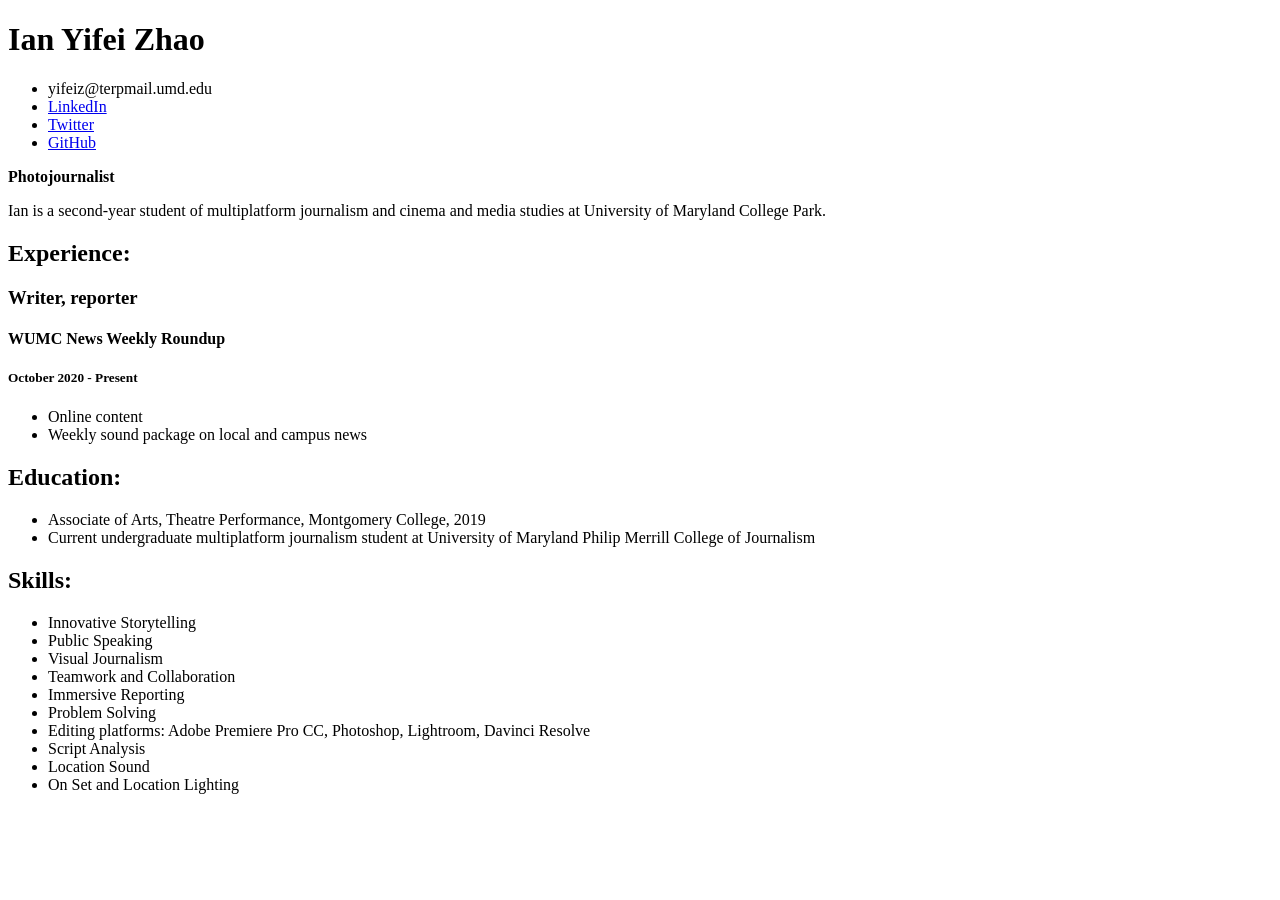
<file: index.html>
<!DOCTYPE html>
<html lang="en">
<head>

  <title>Ian Yifei Zhao</title>

</head>

<body>

  <h1>Ian Yifei Zhao</h1>
  <!-- Contact Details -->
  <ul>
    <li>yifeiz@terpmail.umd.edu</li>
    <li><a href="http://www.linkedin.com/in/ianzhaons">LinkedIn</a></li>
    <li><a href="https://twitter.com/ianzhaons">Twitter</a></li>
    <li><a href="https://github.com/Ian983">GitHub</a></li>
  </ul>

  <!--Title and Mission-->
  <strong>Photojournalist</strong>
  <p>Ian is a second-year student of multiplatform journalism and cinema and media studies at University of Maryland College Park.
</p>

  <!--Experience-->
  <h2>Experience:</h2>

  <h3>Writer, reporter</h3>
  <h4>WUMC News Weekly Roundup</h4>
  <h5>October 2020 - Present</h5>
  <ul>
      <li>Online content</li>
      <li>Weekly sound package on local and campus news</li>
  </ul>

  <!-- Education -->
  <h2>Education:</h2>
  <ul>
    <li>Associate of Arts, Theatre Performance, Montgomery College, 2019</li>
    <li>Current undergraduate multiplatform journalism student at University of Maryland Philip Merrill College of Journalism</li>
  </ul>

  <!-- Skills -->
  <h2>Skills:</h2>
  <ul>
    <li>Innovative Storytelling</li>
    <li>Public Speaking</li>
    <li>Visual Journalism</li>
    <li>Teamwork and Collaboration</li>
    <li>Immersive Reporting</li>
    <li>Problem Solving</li>

    <li>Editing platforms: Adobe Premiere Pro CC, Photoshop, Lightroom, Davinci Resolve</li>
    <li>Script Analysis</li>
    <li>Location Sound</li>
    <li>On Set and Location Lighting</li>
  </ul>


</body>
</html>
</file>
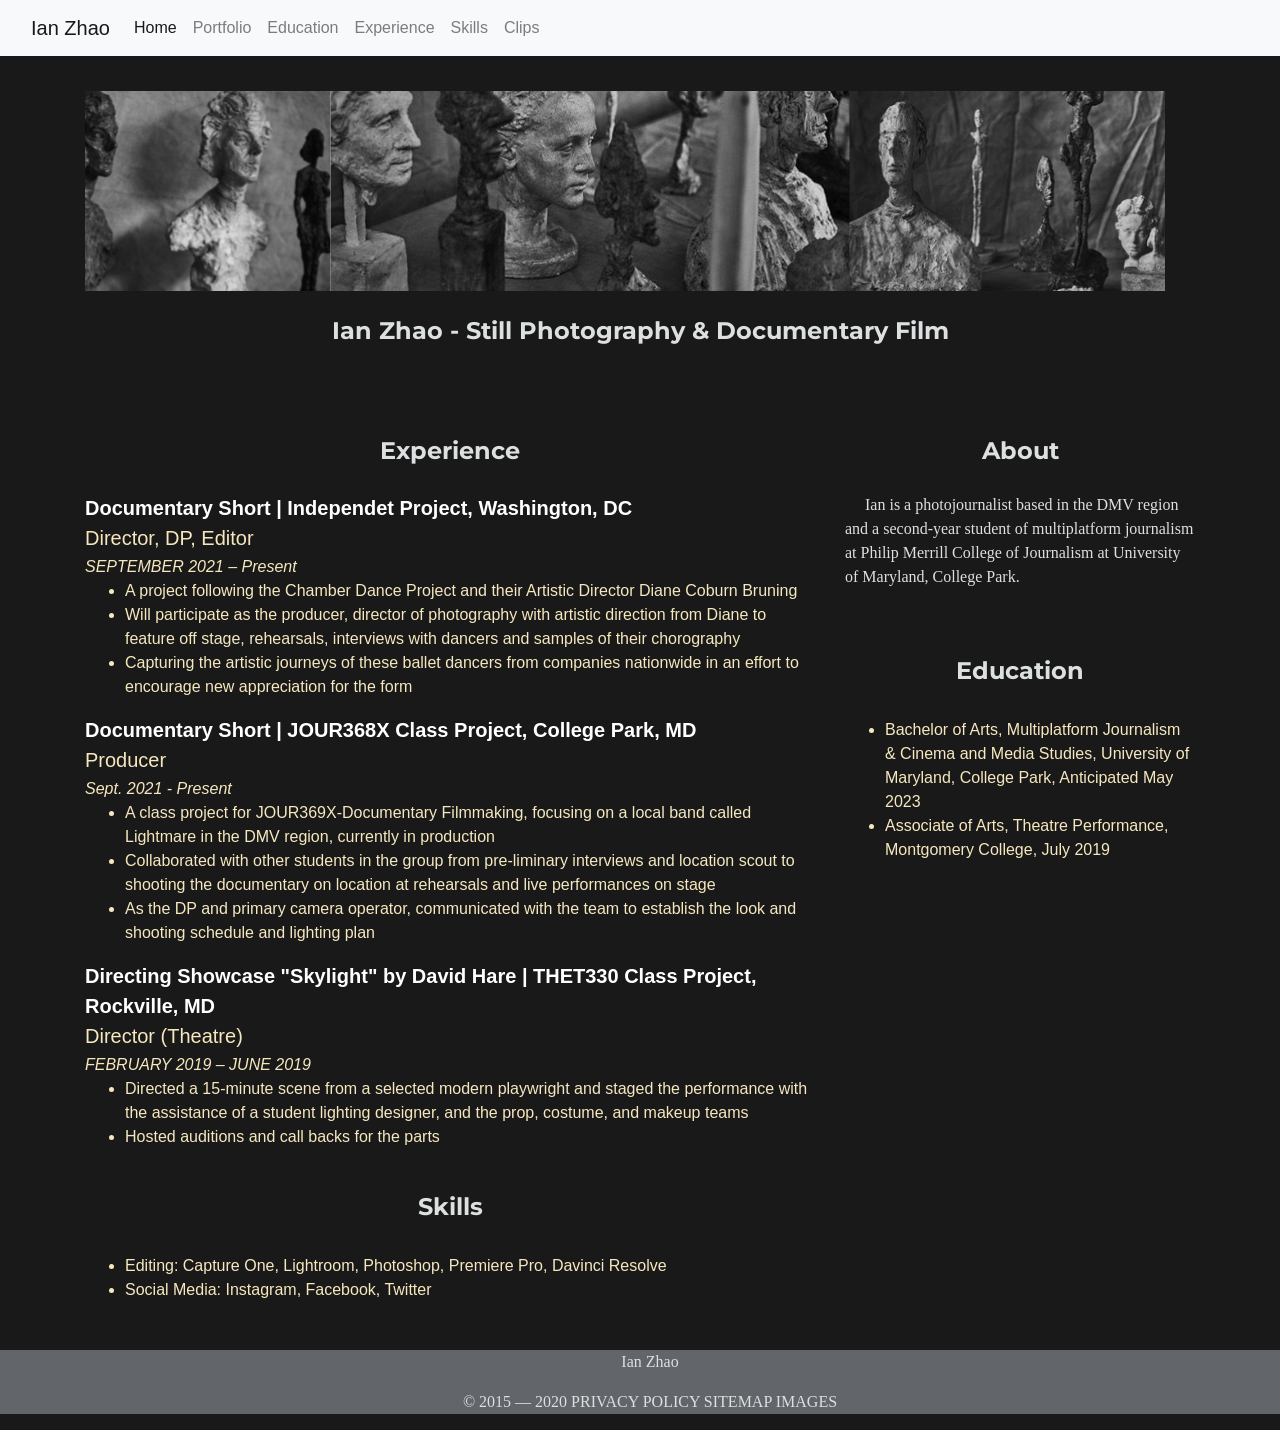
<file: advanced-resume/index.html>
<!doctype html>

<html lang="en">
<head>
  <meta charset="utf-8">
  <meta name="viewport" content="width=device-width, initial-scale=1, shrink-to-fit=no">
  <title>Ian Zhao</title>
  <meta name="description" content="Merrill College of Journalism, UMD">
  <meta name="author" content="Ian Zhao">

  <!-- Bootstrap CSS -->
<link rel="stylesheet" href="https://stackpath.bootstrapcdn.com/bootstrap/4.4.1/css/bootstrap.min.css" integrity="sha384-Vkoo8x4CGsO3+Hhxv8T/Q5PaXtkKtu6ug5TOeNV6gBiFeWPGFN9MuhOf23Q9Ifjh" crossorigin="anonymous">

  <!-- External CSS -->
<link rel="stylesheet" type="text/css" href="style-1.css">

<link rel="preconnect" href="https://fonts.gstatic.com">
<link href="https://fonts.googleapis.com/css2?family=Montserrat:wght@400;700&display=swap" rel="stylesheet">



</head>
<body>

  <nav class="navbar navbar-expand-lg navbar-light bg-light">
    <div class="container-fluid">
      <a class="navbar-brand" href="#">Ian Zhao</a>
      <button class="navbar-toggler" type="button" data-bs-toggle="collapse" data-bs-target="#navbarNavAltMarkup" aria-controls="navbarNavAltMarkup" aria-expanded="false" aria-label="Toggle navigation">
        <span class="navbar-toggler-icon"></span>
      </button>
      <div class="collapse navbar-collapse" id="navbarNavAltMarkup">
        <div class="navbar-nav">
          <a class="nav-link active" aria-current="page" href="#">Home</a>
          <a class="nav-link" href="https://ian983.github.io/JOUR352/bootstrap-example/index.html">Portfolio</a>
          <a class="nav-link" href="#education">Education</a>
          <a class="nav-link" href="#experience">Experience</a>
          <a class="nav-link" href="#skills">Skills</a>
          <a class="nav-link" href="#">Clips</a>
        </div>
      </div>
    </div>
  </nav>
  </header>
  <!-- End NavBar -->


</div>

  <div class="container">

    <div class="page-topper"> <img src="topper-image.jpg" alt="topper-image"></div>

    <div class="headline">Ian Zhao  -  Still Photography & Documentary Film</div>

<br>
<br>

  <div class="row">

    <div class="col-md-8">


    <div class="sectionheader"><a name="experience">Experience</a></div>
    <div class="jobtitle">Documentary Short | Independet Project, Washington, DC</div>
    <div class="organization">Director, DP, Editor</div>
    <div class="date">SEPTEMBER 2021 – Present</div>
    <ul>
      <li>A project following the Chamber Dance Project and their Artistic Director Diane Coburn Bruning</li>
      <li>Will participate as the producer, director of photography with artistic direction from Diane to feature off stage, rehearsals, interviews with dancers and samples of their chorography</li>
      <li>Capturing the artistic journeys of these ballet dancers from companies nationwide in an effort to encourage new appreciation for the form</li>
      </ul>

      <div class="jobtitle">Documentary Short | JOUR368X Class Project, College Park, MD</div>
      <div class="organization">Producer</div>
      <div class="date">Sept. 2021 - Present</div>
      <ul>
        <li>A class project for JOUR369X-Documentary Filmmaking, focusing on a local band called Lightmare in the DMV region, currently in production</li>
        <li>Collaborated with other students in the group from pre-liminary interviews and location scout to shooting the documentary on location at rehearsals and live performances on stage</li>
        <li>As the DP and primary camera operator, communicated with the team to establish the look and shooting schedule and lighting plan</li>
        </ul>

      <div class="jobtitle">Directing Showcase "Skylight" by David Hare | THET330 Class Project, Rockville, MD</div>
      <div class="organization">Director (Theatre)</div>
      <div class="date">FEBRUARY 2019 – JUNE 2019</div>
      <ul>
          <li>Directed a 15-minute scene from a selected modern playwright and staged the performance with the assistance of a student lighting designer, and the prop, costume, and makeup teams</li>
          <li>Hosted auditions and call backs for the parts</li>
        </ul>

      <div class="sectionheader"><a name="skills">Skills</a></div>
              <ul id="do">
              <li>Editing: Capture One, Lightroom, Photoshop, Premiere Pro, Davinci Resolve</li>
              <li>Social Media: Instagram, Facebook, Twitter</li>
            </ul>
            <br>
            <br>
    </div>
    <div class="col-md-4">
  <div class="chapter-headline">About</div>

    <p>Ian is a photojournalist based in the DMV region and a second-year student of multiplatform journalism at Philip Merrill College of Journalism at University of Maryland, College Park.  </p>
    <br>

    <div class="sectionheader"><a name="education">Education</a></div>
        <ul id="degrees">
          <li>Bachelor of Arts, Multiplatform Journalism & Cinema and Media Studies, University of Maryland, College Park, Anticipated May 2023</li>
          <li>Associate of Arts, Theatre Performance, Montgomery College, July 2019</li>
        </ul>

  <br>



    </div>
  </div>
</div>
    <div class="footer">
      <p>Ian Zhao</p>
      <p>© 2015 — 2020
      PRIVACY POLICY
      SITEMAP
      IMAGES</p>
    </div>
</p>


  </div>


  <!-- jQuery first, then Popper.js, then Bootstrap JS -->
  <script src="https://code.jquery.com/jquery-3.4.1.slim.min.js" integrity="sha384-J6qa4849blE2+poT4WnyKhv5vZF5SrPo0iEjwBvKU7imGFAV0wwj1yYfoRSJoZ+n" crossorigin="anonymous"></script>
  <script src="https://cdn.jsdelivr.net/npm/popper.js@1.16.0/dist/umd/popper.min.js" integrity="sha384-Q6E9RHvbIyZFJoft+2mJbHaEWldlvI9IOYy5n3zV9zzTtmI3UksdQRVvoxMfooAo" crossorigin="anonymous"></script>
  <script src="https://stackpath.bootstrapcdn.com/bootstrap/4.4.1/js/bootstrap.min.js" integrity="sha384-wfSDF2E50Y2D1uUdj0O3uMBJnjuUD4Ih7YwaYd1iqfktj0Uod8GCExl3Og8ifwB6" crossorigin="anonymous"></script>

</body>
</html>
</file>
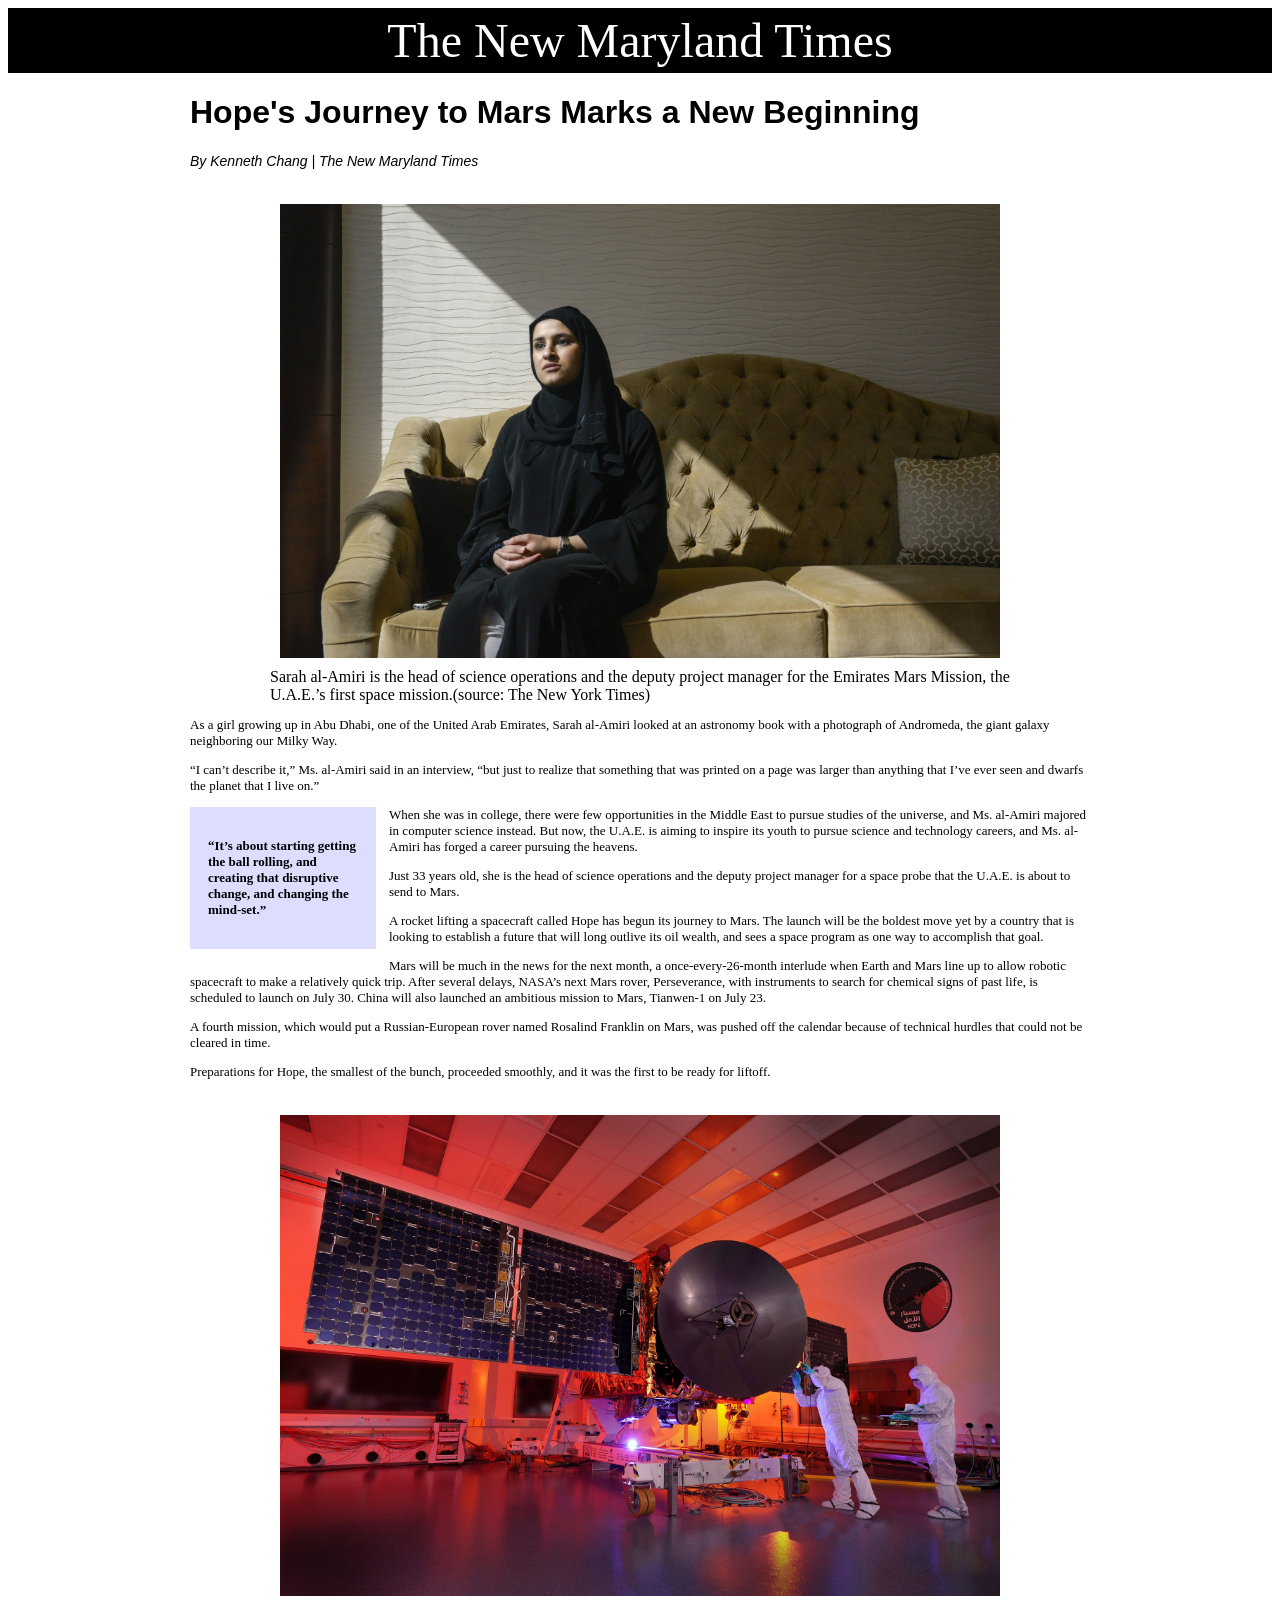
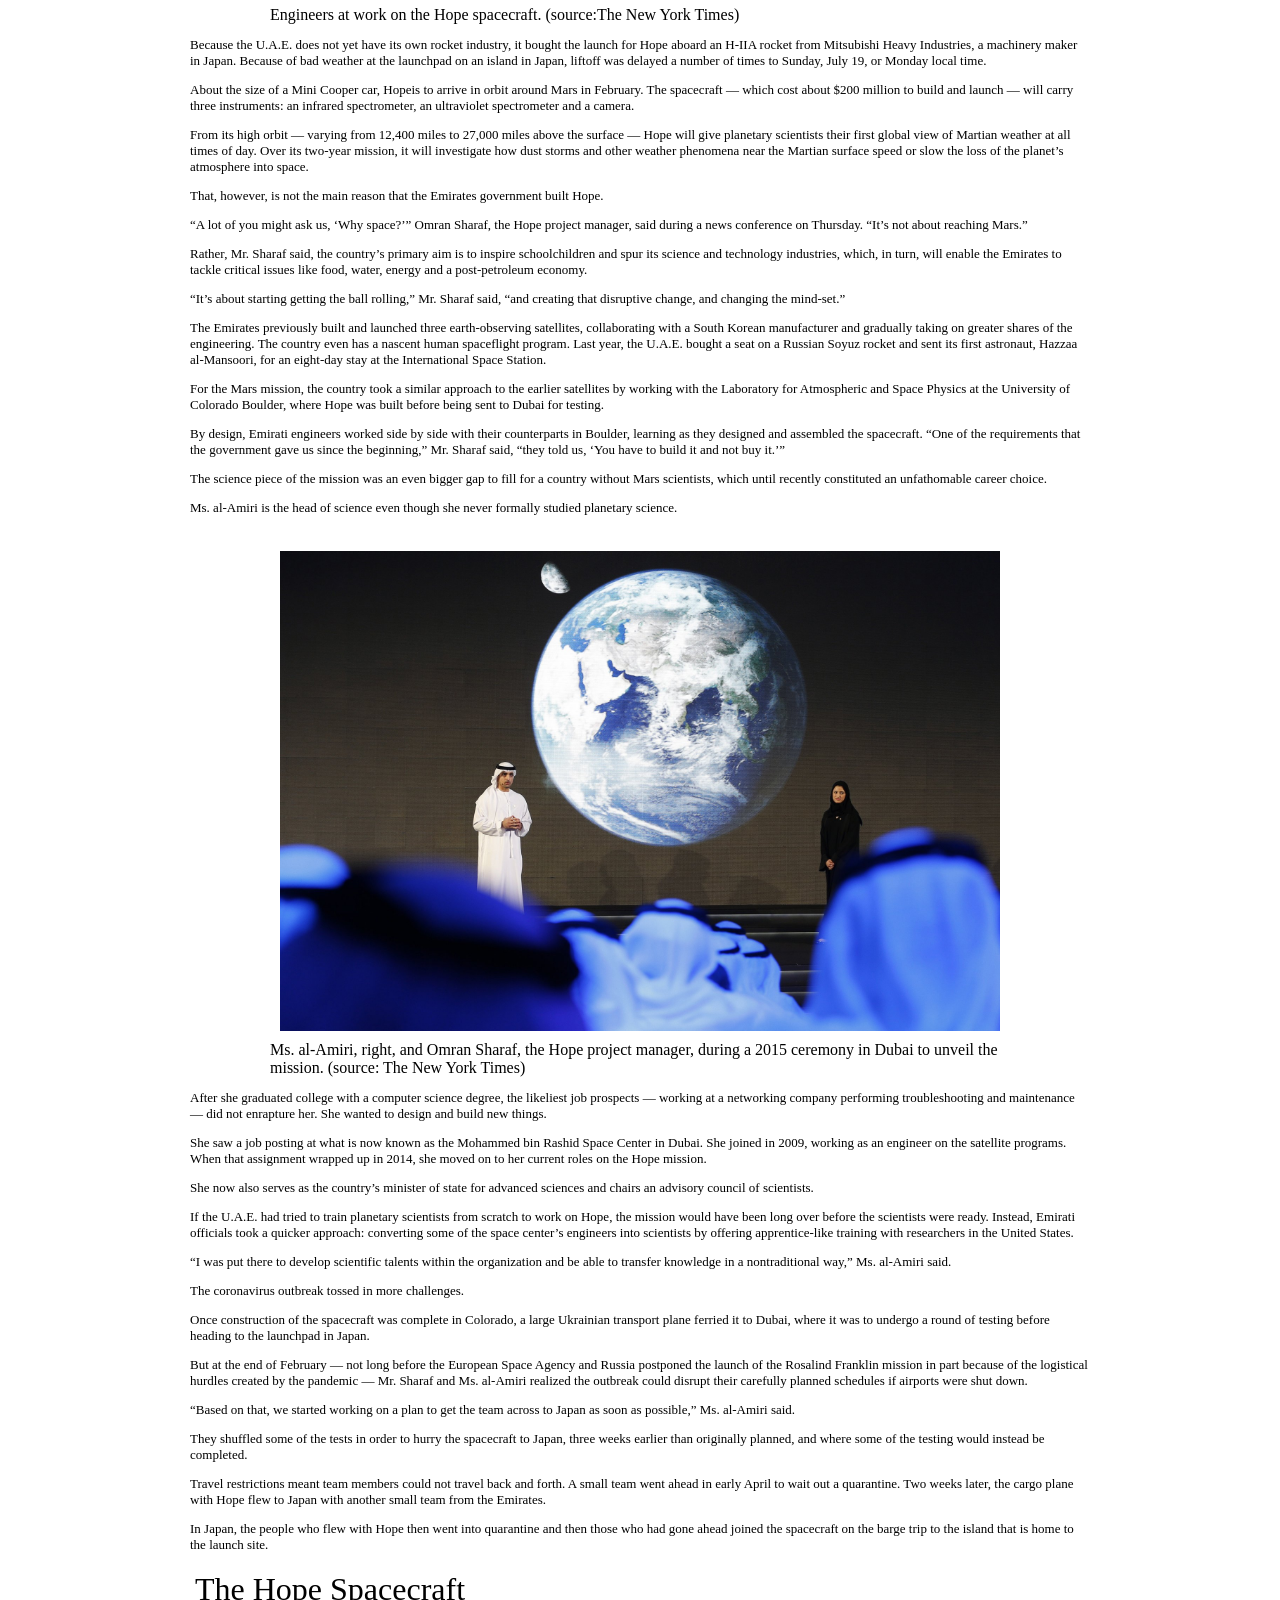
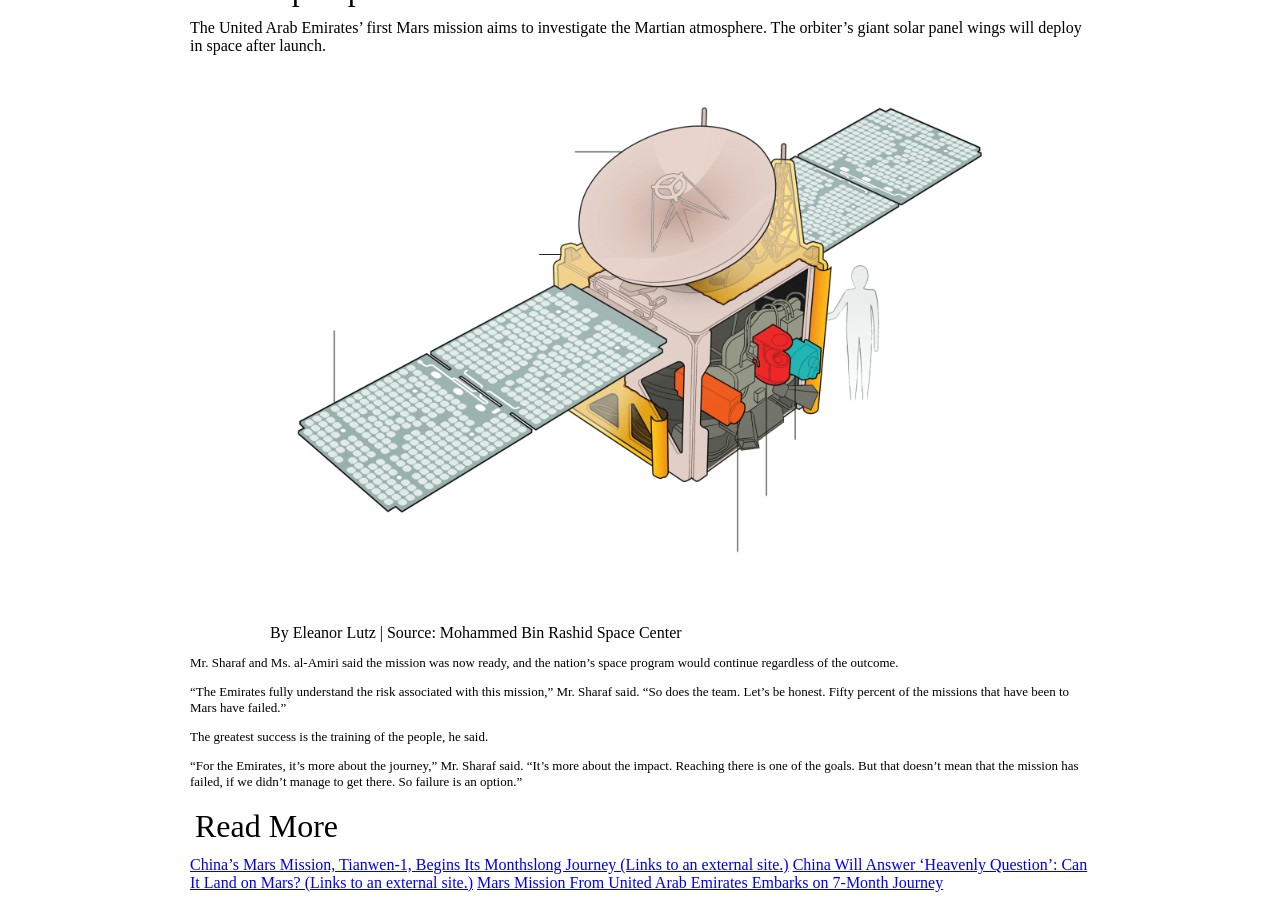
<file: midterm review/index.html>
<!<!DOCTYPE html>
<html lang="en">
  <head>
    <title></title>
    <link rel="stylesheet" type="text/css" href="stylesheet.css">

  </head>

  <body>
    <!--banner image-->
    <div id="masthead">The New Maryland Times</div>
    <div id="content">

    <h1>Hope's Journey to Mars Marks a New Beginning</h1>

    <div id="byline">By Kenneth Chang | The New Maryland Times</div>

    <img src="uae-mars-1.jpg" alt="Sarah al-Amiri">
    <div class="caption">Sarah al-Amiri is the head of science operations and the deputy project manager for the Emirates Mars Mission, the U.A.E.’s first space mission.(source: The New York Times)</div>

    <p>As a girl growing up in Abu Dhabi, one of the United Arab Emirates, Sarah al-Amiri looked at an astronomy book with a photograph of Andromeda, the giant galaxy neighboring our Milky Way.</p>

    <p>“I can’t describe it,” Ms. al-Amiri said in an interview, “but just to realize that something that was printed on a page was larger than anything that I’ve ever seen and dwarfs the planet that I live on.”</p>

    <aside class="pquote">
    <blockquote>
        <p>“It’s about starting getting the ball rolling, and creating that disruptive change, and changing the mind-set.”</p>
    </blockquote>
    </aside>
    
    <p>When she was in college, there were few opportunities in the Middle East to pursue studies of the universe, and Ms. al-Amiri majored in computer science instead. But now, the U.A.E. is aiming to inspire its youth to pursue science and technology careers, and Ms. al-Amiri has forged a career pursuing the heavens.</p>

    <p>Just 33 years old, she is the head of science operations and the deputy project manager for a space probe that the U.A.E. is about to send to Mars.</p>

    <p>A rocket lifting a spacecraft called Hope has begun its journey to Mars. The launch will be the boldest move yet by a country that is looking to establish a future that will long outlive its oil wealth, and sees a space program as one way to accomplish that goal.</p>


    <p>Mars will be much in the news for the next month, a once-every-26-month interlude when Earth and Mars line up to allow robotic spacecraft to make a relatively quick trip. After several delays, NASA’s next Mars rover, Perseverance, with instruments to search for chemical signs of past life, is scheduled to launch on July 30. China will also launched an ambitious mission to Mars, Tianwen-1 on July 23.</p>

    <p>A fourth mission, which would put a Russian-European rover named Rosalind Franklin on Mars, was pushed off the calendar because of technical hurdles that could not be cleared in time.</p>

    <p>Preparations for Hope, the smallest of the bunch, proceeded smoothly, and it was the first to be ready for liftoff.</p>

    <img src="uae-mars3.jpg" alt="Hope">
    <div class="caption">Engineers at work on the Hope spacecraft. (source:The New York Times)</div>

    <p>Because the U.A.E. does not yet have its own rocket industry, it bought the launch for Hope aboard an H-IIA rocket from Mitsubishi Heavy Industries, a machinery maker in Japan. Because of bad weather at the launchpad on an island in Japan, liftoff was delayed a number of times to Sunday, July 19, or Monday local time.</p>

    <p>About the size of a Mini Cooper car, Hopeis to arrive in orbit around Mars in February. The spacecraft — which cost about $200 million to build and launch — will carry three instruments: an infrared spectrometer, an ultraviolet spectrometer and a camera.</p>

    <p>From its high orbit — varying from 12,400 miles to 27,000 miles above the surface — Hope will give planetary scientists their first global view of Martian weather at all times of day. Over its two-year mission, it will investigate how dust storms and other weather phenomena near the Martian surface speed or slow the loss of the planet’s atmosphere into space.</p>

    <p>That, however, is not the main reason that the Emirates government built Hope.</p>

    <p>“A lot of you might ask us, ‘Why space?’” Omran Sharaf, the Hope project manager, said during a news conference on Thursday. “It’s not about reaching Mars.”</p>

    <p>Rather, Mr. Sharaf said, the country’s primary aim is to inspire schoolchildren and spur its science and technology industries, which, in turn, will enable the Emirates to tackle critical issues like food, water, energy and a post-petroleum economy.</p>

    <p>“It’s about starting getting the ball rolling,” Mr. Sharaf said, “and creating that disruptive change, and changing the mind-set.”</p>

    <p>The Emirates previously built and launched three earth-observing satellites, collaborating with a South Korean manufacturer and gradually taking on greater shares of the engineering. The country even has a nascent human spaceflight program. Last year, the U.A.E. bought a seat on a Russian Soyuz rocket and sent its first astronaut, Hazzaa al-Mansoori, for an eight-day stay at the International Space Station.</p>

    <p>For the Mars mission, the country took a similar approach to the earlier satellites by working with the Laboratory for Atmospheric and Space Physics at the University of Colorado Boulder, where Hope was built before being sent to Dubai for testing.</p>

    <p>By design, Emirati engineers worked side by side with their counterparts in Boulder, learning as they designed and assembled the spacecraft. “One of the requirements that the government gave us since the beginning,” Mr. Sharaf said, “they told us, ‘You have to build it and not buy it.’”</p>

    <p>The science piece of the mission was an even bigger gap to fill for a country without Mars scientists, which until recently constituted an unfathomable career choice.</p>

    <p>Ms. al-Amiri is the head of science even though she never formally studied planetary science.</p>

    <img src="uae-mars2.jpg" alt="2015 Dubai Ceremony">
    <div class="caption">Ms. al-Amiri, right, and Omran Sharaf, the Hope project manager, during a 2015 ceremony in Dubai to unveil the mission. (source: The New York Times)</div>

    <p>After she graduated college with a computer science degree, the likeliest job prospects — working at a networking company performing troubleshooting and maintenance — did not enrapture her. She wanted to design and build new things.</p>

    <p>She saw a job posting at what is now known as the Mohammed bin Rashid Space Center in Dubai. She joined in 2009, working as an engineer on the satellite programs. When that assignment wrapped up in 2014, she moved on to her current roles on the Hope mission.</p>

    <p>She now also serves as the country’s minister of state for advanced sciences and chairs an advisory council of scientists.</p>

    <p>If the U.A.E. had tried to train planetary scientists from scratch to work on Hope, the mission would have been long over before the scientists were ready. Instead, Emirati officials took a quicker approach: converting some of the space center’s engineers into scientists by offering apprentice-like training with researchers in the United States.</p>

    <p>“I was put there to develop scientific talents within the organization and be able to transfer knowledge in a nontraditional way,” Ms. al-Amiri said.</p>

    <p>The coronavirus outbreak tossed in more challenges.</p>

    <p>Once construction of the spacecraft was complete in Colorado, a large Ukrainian transport plane ferried it to Dubai, where it was to undergo a round of testing before heading to the launchpad in Japan.</p>

    <p>But at the end of February — not long before the European Space Agency and Russia postponed the launch of the Rosalind Franklin mission in part because of the logistical hurdles created by the pandemic — Mr. Sharaf and Ms. al-Amiri realized the outbreak could disrupt their carefully planned schedules if airports were shut down.</p>

    <p>“Based on that, we started working on a plan to get the team across to Japan as soon as possible,” Ms. al-Amiri said.</p>

    <p>They shuffled some of the tests in order to hurry the spacecraft to Japan, three weeks earlier than originally planned, and where some of the testing would instead be completed.</p>

    <p>Travel restrictions meant team members could not travel back and forth. A small team went ahead in early April to wait out a quarantine. Two weeks later, the cargo plane with Hope flew to Japan with another small team from the Emirates.</p>

    <p>In Japan, the people who flew with Hope then went into quarantine and then those who had gone ahead joined the spacecraft on the barge trip to the island that is home to the launch site.</p>

    <div class="headline">The Hope Spacecraft</div>
    <div id="descriptive-chatter">The United Arab Emirates’ first Mars mission aims to investigate the Martian atmosphere. The orbiter’s giant solar panel wings will deploy in space after launch.</div>
    <img src="hope-spacecraft-graphic.gif" alt="The Hope Spacecraft">
    <div class="caption">By Eleanor Lutz | Source: Mohammed Bin Rashid Space Center</div>

    <p>Mr. Sharaf and Ms. al-Amiri said the mission was now ready, and the nation’s space program would continue regardless of the outcome.</p>

    <p>“The Emirates fully understand the risk associated with this mission,” Mr. Sharaf said. “So does the team. Let’s be honest. Fifty percent of the missions that have been to Mars have failed.”</p>

    <p>The greatest success is the training of the people, he said.</p>

    <p>“For the Emirates, it’s more about the journey,” Mr. Sharaf said. “It’s more about the impact. Reaching there is one of the goals. But that doesn’t mean that the mission has failed, if we didn’t manage to get there. So failure is an option.”</p>

    <div class="headline">Read More</div>
    <a href="https://www.nytimes.com/2020/07/22/science/mars-china-launch.html?action=click&block=associated_collection_recirc&impression_id=8fa169b0-cd41-11ea-9e45-6dfedec6de97&index=0&pgtype=Article&region=footer">China’s Mars Mission, Tianwen-1, Begins Its Monthslong Journey (Links to an external site.)</a>
    <a href="https://www.nytimes.com/2020/07/22/science/china-mars-mission.html?action=click&block=associated_collection_recirc&impression_id=8fa169b1-cd41-11ea-9e45-6dfedec6de97&index=1&pgtype=Article&region=footer">China Will Answer ‘Heavenly Question’: Can It Land on Mars? (Links to an external site.)</a>
    <a href="https://www.nytimes.com/2020/07/19/science/emirates-mars-mission.html?action=click&block=associated_collection_recirc&impression_id=8fa169b2-cd41-11ea-9e45-6dfedec6de97&index=2&pgtype=Article&region=footer">Mars Mission From United Arab Emirates Embarks on 7-Month Journey</a>

    </div>
    </body>

</html>
</file>
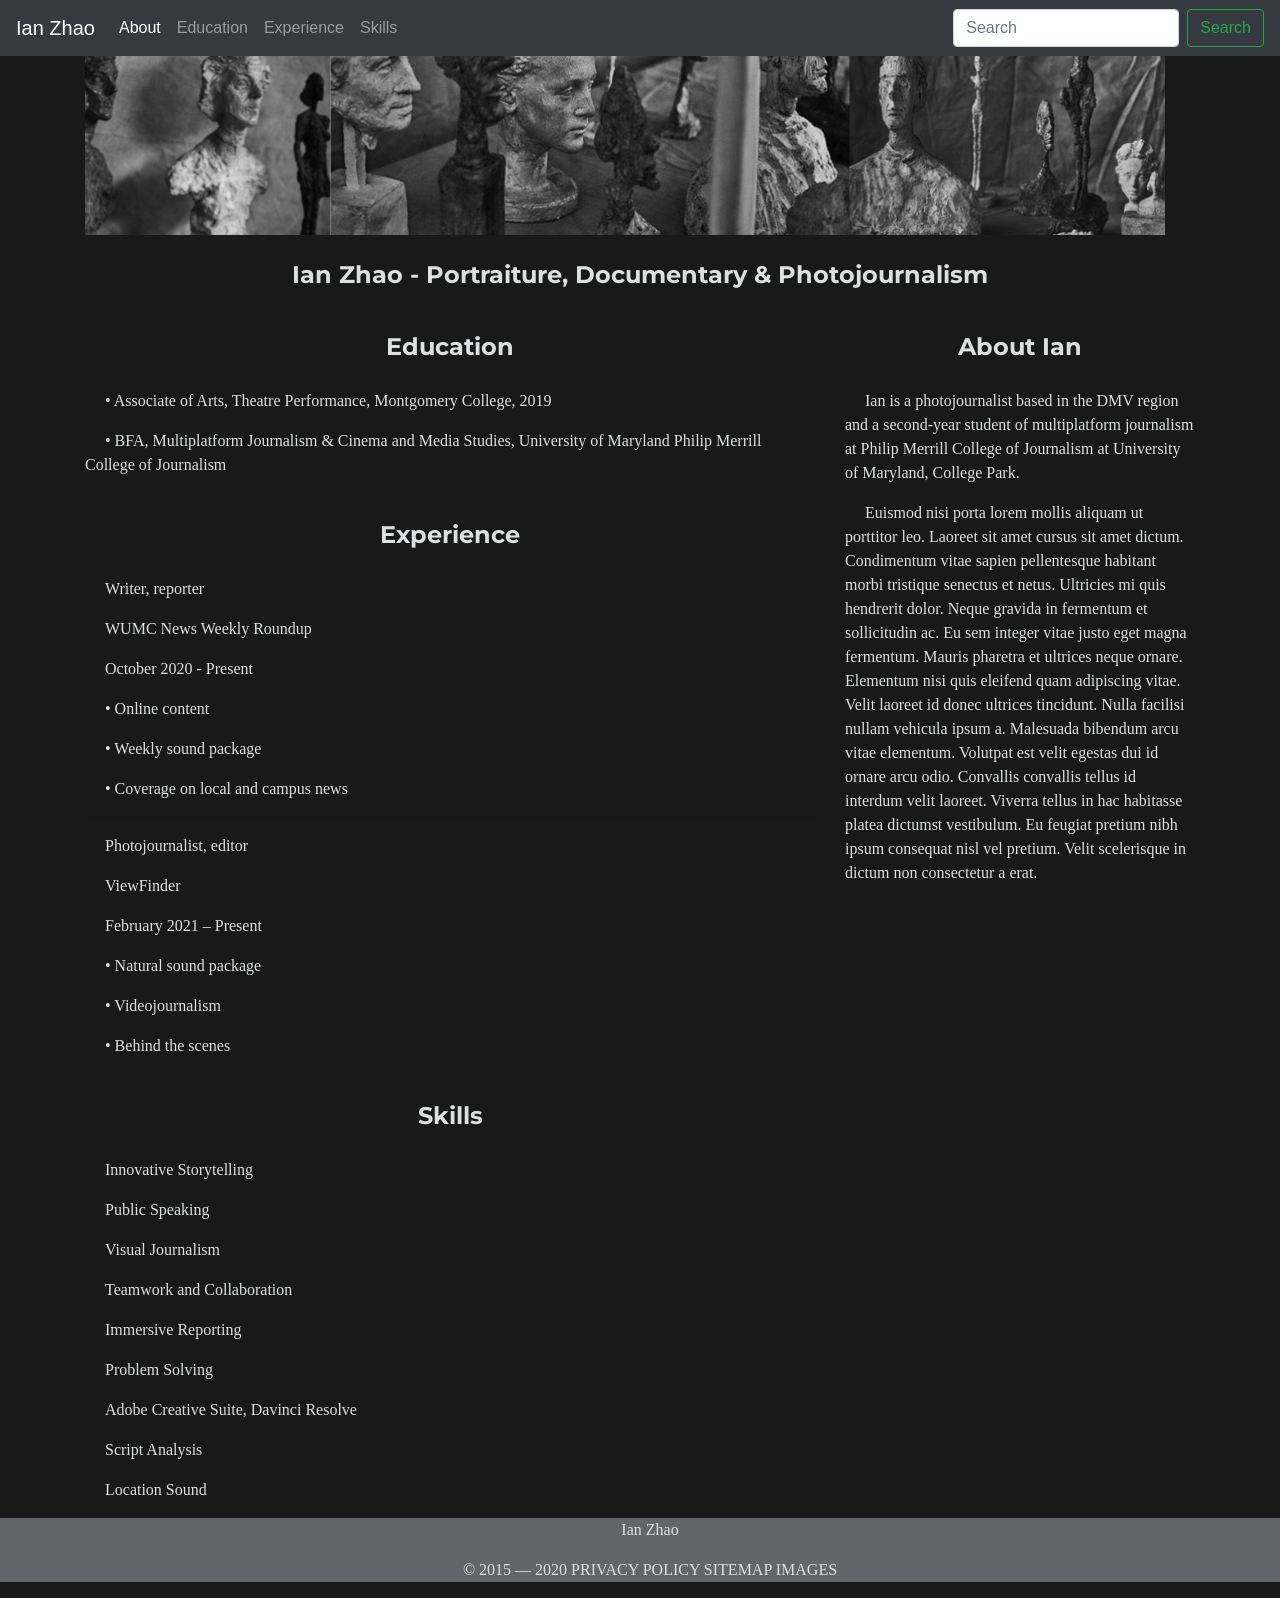
<file: advanced-resume/advanced-resume.html>
<!doctype html>

<html lang="en">
<head>
  <meta charset="utf-8">
  <meta name="viewport" content="width=device-width, initial-scale=1, shrink-to-fit=no">
  <title>Ian Zhao</title>
  <meta name="description" content="Merrill College of Journalism, UMD">
  <meta name="author" content="Adam Marton">

  <!-- Bootstrap CSS -->
<link rel="stylesheet" href="https://stackpath.bootstrapcdn.com/bootstrap/4.4.1/css/bootstrap.min.css" integrity="sha384-Vkoo8x4CGsO3+Hhxv8T/Q5PaXtkKtu6ug5TOeNV6gBiFeWPGFN9MuhOf23Q9Ifjh" crossorigin="anonymous">

  <!-- External CSS -->
<link rel="stylesheet" type="text/css" href="style-1.css">

<link rel="preconnect" href="https://fonts.gstatic.com">
<link href="https://fonts.googleapis.com/css2?family=Montserrat:wght@400;700&display=swap" rel="stylesheet">



</head>
<body>

  <!-- NavBar -->
  <header>
  <nav class="navbar navbar-expand-md navbar-dark fixed-top bg-dark">
  <a class="navbar-brand" href="#">Ian Zhao</a>
  <button class="navbar-toggler" type="button" data-toggle="collapse" data-target="#navbarCollapse" aria-controls="navbarCollapse" aria-expanded="false" aria-label="Toggle navigation">
    <span class="navbar-toggler-icon"></span>
  </button>
  <div class="collapse navbar-collapse" id="navbarCollapse">
    <ul class="navbar-nav mr-auto">
      <li class="nav-item active">
        <a class="nav-link" href="#">About <span class="sr-only">(current)</span></a>
      </li>
      <li class="nav-item">
        <a class="nav-link" href="#Education">Education</a>
      </li>
      <li class="nav-item">
        <a class="nav-link" href="#Experience">Experience</a>
      </li>
      <li class="nav-item">
        <a class="nav-link" href="#Skills">Skills</a>
      </li>

    </ul>
    <form class="form-inline mt-2 mt-md-0">
      <input class="form-control mr-sm-2" type="text" placeholder="Search" aria-label="Search">
      <button class="btn btn-outline-success my-2 my-sm-0" type="submit">Search</button>
    </form>
  </div>
  </nav>
  </header>
  <!-- End NavBar -->


</div>

  <div class="container">

    <div class="page-topper"> <img src="topper-image.jpg" alt="topper-image"></div>

    <div class="headline">Ian Zhao - Portraiture, Documentary & Photojournalism</div>

  <div class="row">
    <div class="col-md-8">
    <div class="chapter-headline"><a name="Education">Education</a></div>
    <p>•	Associate of Arts, Theatre Performance, Montgomery College, 2019</p>
    <p>•	BFA, Multiplatform Journalism & Cinema and Media Studies, University of Maryland Philip Merrill College of Journalism</p>

    <div class="chapter-headline"><a name="Experience">Experience</a></div>
    <p>Writer, reporter</p>
    <p>WUMC News Weekly Roundup</p>
    <p>October 2020 - Present</p>
    <p>•	Online content</p>
    <p>•	Weekly sound package</p>
    <p>•	Coverage on local and campus news</p>
    <hr>
    <p>Photojournalist, editor</p>
    <p>ViewFinder</p>
    <p>February 2021 – Present</p>
    <p>•	Natural sound package</p>
    <p>•	Videojournalism</p>
    <p>•	Behind the scenes</p>

    <div class="chapter-headline"><a name="Skills">Skills</a></div>
      <p>Innovative Storytelling</p>
      <p>Public Speaking</p>
      <p>Visual Journalism</p>
      <p>Teamwork and Collaboration</p>
      <p>Immersive Reporting</p>
      <p>Problem Solving</p>

      <p>Adobe Creative Suite, Davinci Resolve</p>
      <p>Script Analysis</p>
      <p>Location Sound</p>
    </div>
    <div class="col-md-4">
  <div class="chapter-headline">About Ian</div>

    <p>Ian is a photojournalist based in the DMV region and a second-year student of multiplatform journalism at Philip Merrill College of Journalism at University of Maryland, College Park.  </p>
    <p>Euismod nisi porta lorem mollis aliquam ut porttitor leo. Laoreet sit amet cursus sit amet dictum. Condimentum vitae sapien pellentesque habitant morbi tristique senectus et netus. Ultricies mi quis hendrerit dolor. Neque gravida in fermentum et sollicitudin ac. Eu sem integer vitae justo eget magna fermentum. Mauris pharetra et ultrices neque ornare. Elementum nisi quis eleifend quam adipiscing vitae. Velit laoreet id donec ultrices tincidunt. Nulla facilisi nullam vehicula ipsum a. Malesuada bibendum arcu vitae elementum. Volutpat est velit egestas dui id ornare arcu odio. Convallis convallis tellus id interdum velit laoreet. Viverra tellus in hac habitasse platea dictumst vestibulum. Eu feugiat pretium nibh ipsum consequat nisl vel pretium. Velit scelerisque in dictum non consectetur a erat.</p>
    </div>
  </div>
</div>
    <div class="footer">
      <p>Ian Zhao</p>
      <p>© 2015 — 2020
      PRIVACY POLICY
      SITEMAP
      IMAGES</p>
    </div>
</p>


  </div>


  <!-- jQuery first, then Popper.js, then Bootstrap JS -->
  <script src="https://code.jquery.com/jquery-3.4.1.slim.min.js" integrity="sha384-J6qa4849blE2+poT4WnyKhv5vZF5SrPo0iEjwBvKU7imGFAV0wwj1yYfoRSJoZ+n" crossorigin="anonymous"></script>
  <script src="https://cdn.jsdelivr.net/npm/popper.js@1.16.0/dist/umd/popper.min.js" integrity="sha384-Q6E9RHvbIyZFJoft+2mJbHaEWldlvI9IOYy5n3zV9zzTtmI3UksdQRVvoxMfooAo" crossorigin="anonymous"></script>
  <script src="https://stackpath.bootstrapcdn.com/bootstrap/4.4.1/js/bootstrap.min.js" integrity="sha384-wfSDF2E50Y2D1uUdj0O3uMBJnjuUD4Ih7YwaYd1iqfktj0Uod8GCExl3Og8ifwB6" crossorigin="anonymous"></script>

</body>
</html>
</file>
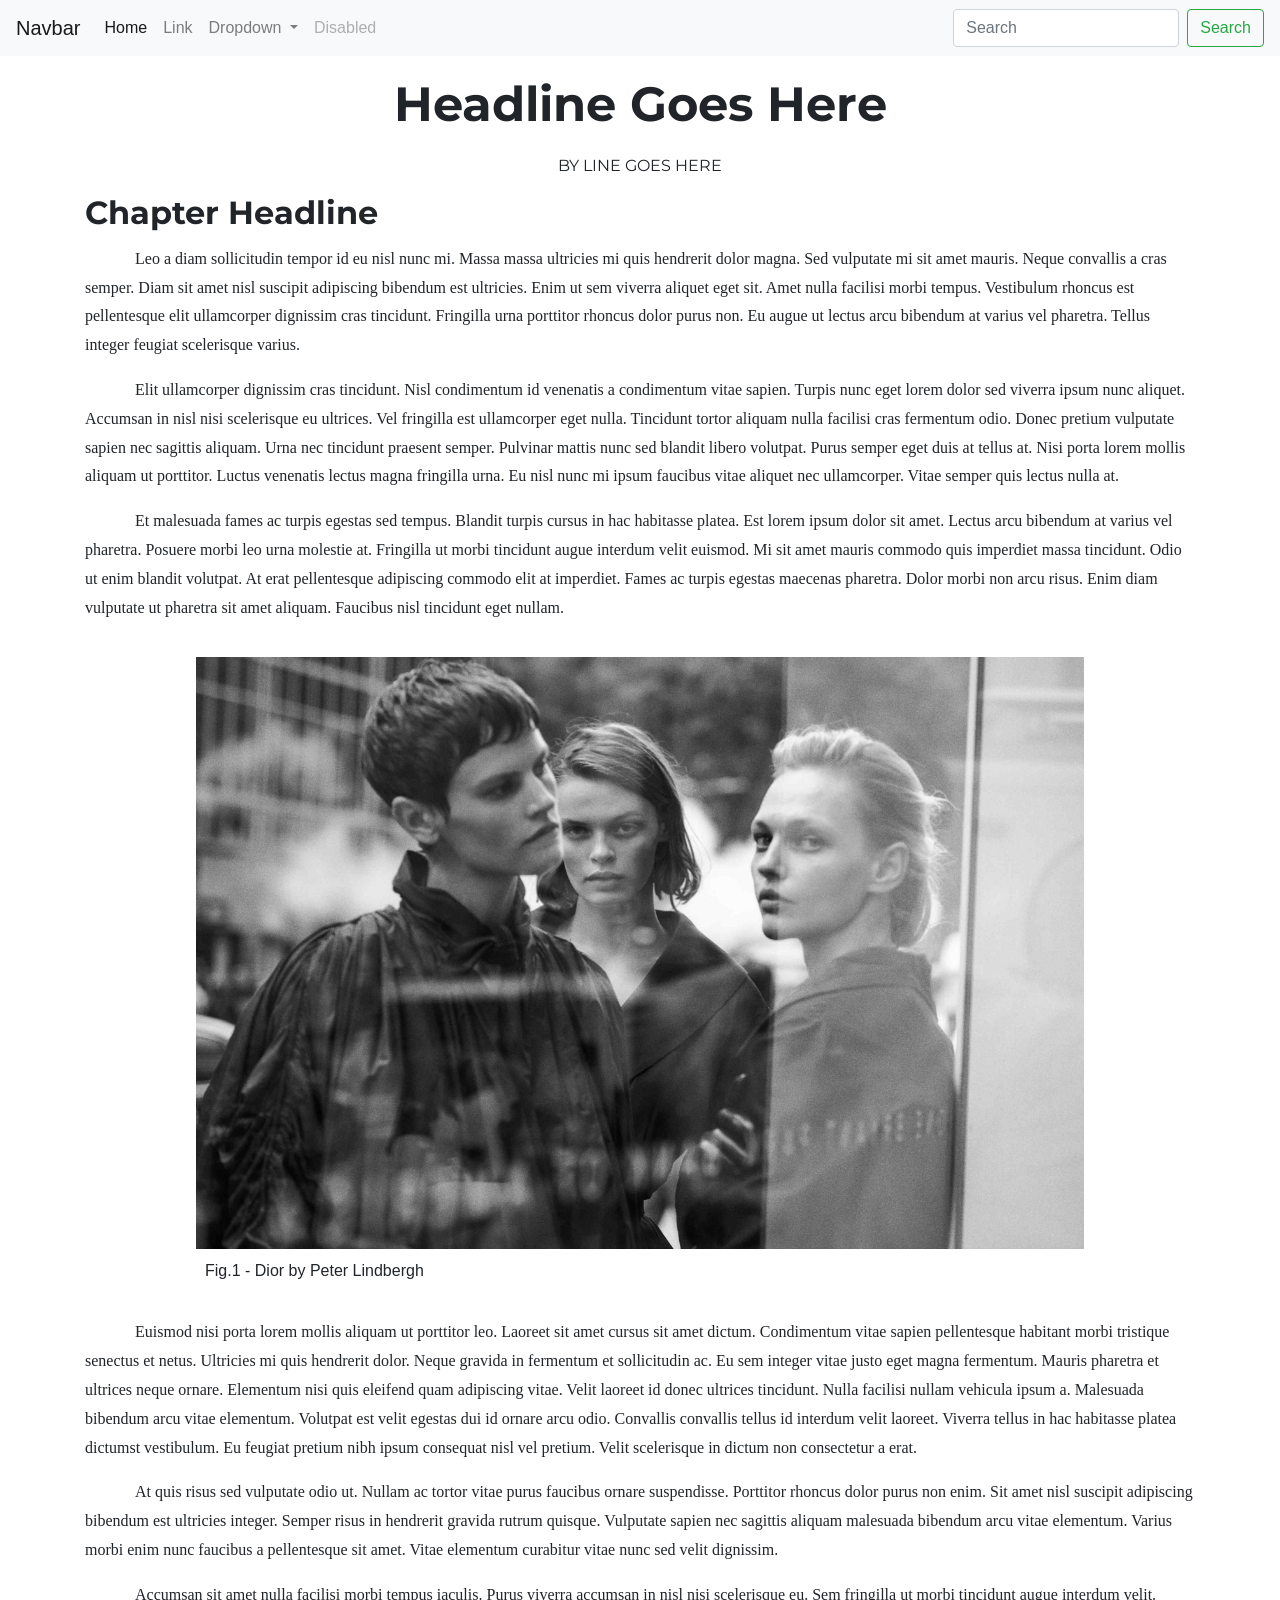
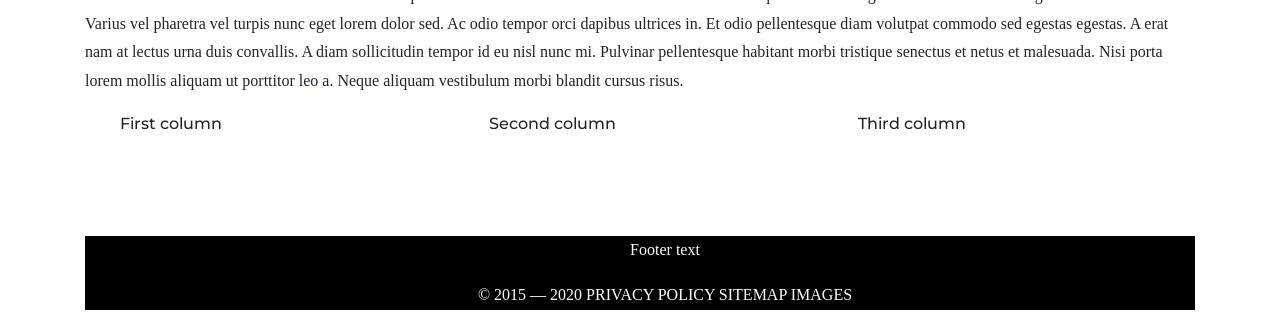
<file: html-frame/html-frame.html>
<!<!doctype html>

<html lang="en">
<head>
  <meta charset="utf-8">
  <meta name="viewport" content="width=device-width, initial-scale=1, shrink-to-fit=no">

  <title>Bootstrap Template</title>
  <meta name="description" content="Merrill College of Journalism, UMD">
  <meta name="author" content="Adam Marton">

  <!-- Bootstrap CSS -->
<link rel="stylesheet" href="https://stackpath.bootstrapcdn.com/bootstrap/4.4.1/css/bootstrap.min.css" integrity="sha384-Vkoo8x4CGsO3+Hhxv8T/Q5PaXtkKtu6ug5TOeNV6gBiFeWPGFN9MuhOf23Q9Ifjh" crossorigin="anonymous">

<link rel="stylesheet" type="text/css" href="style-1.css">

<link rel="preconnect" href="https://fonts.gstatic.com">
<link href="https://fonts.googleapis.com/css2?family=Montserrat:wght@400;700&display=swap" rel="stylesheet">


</head>
<body>

  <!-- NavBar -->
  <nav class="navbar navbar-expand-lg navbar-light bg-light">
    <a class="navbar-brand" href="#">Navbar</a>
    <button class="navbar-toggler" type="button" data-toggle="collapse" data-target="#navbarSupportedContent" aria-controls="navbarSupportedContent" aria-expanded="false" aria-label="Toggle navigation">
      <span class="navbar-toggler-icon"></span>
    </button>

    <div class="collapse navbar-collapse" id="navbarSupportedContent">
      <ul class="navbar-nav mr-auto">
        <li class="nav-item active">
          <a class="nav-link" href="#">Home <span class="sr-only">(current)</span></a>
        </li>
        <li class="nav-item">
          <a class="nav-link" href="#">Link</a>
        </li>
        <li class="nav-item dropdown">
          <a class="nav-link dropdown-toggle" href="#" id="navbarDropdown" role="button" data-toggle="dropdown" aria-haspopup="true" aria-expanded="false">
            Dropdown
          </a>
          <div class="dropdown-menu" aria-labelledby="navbarDropdown">
            <a class="dropdown-item" href="#">Action</a>
            <a class="dropdown-item" href="#">Another action</a>
            <div class="dropdown-divider"></div>
            <a class="dropdown-item" href="#">Something else here</a>
          </div>
        </li>
        <li class="nav-item">
          <a class="nav-link disabled" href="#" tabindex="-1" aria-disabled="true">Disabled</a>
        </li>
      </ul>
      <form class="form-inline my-2 my-lg-0">
        <input class="form-control mr-sm-2" type="search" placeholder="Search" aria-label="Search">
        <button class="btn btn-outline-success my-2 my-sm-0" type="submit">Search</button>
      </form>
    </div>
  </nav>
  <!-- End NavBar -->

  <div class="container">

    <div class="headline">Headline Goes Here</div>

    <div class="byline">By line goes here</div>

    <div class="chapter-headline">Chapter Headline</div>

    <p>Leo a diam sollicitudin tempor id eu nisl nunc mi. Massa massa ultricies mi quis hendrerit dolor magna. Sed vulputate mi sit amet mauris. Neque convallis a cras semper. Diam sit amet nisl suscipit adipiscing bibendum est ultricies. Enim ut sem viverra aliquet eget sit. Amet nulla facilisi morbi tempus. Vestibulum rhoncus est pellentesque elit ullamcorper dignissim cras tincidunt. Fringilla urna porttitor rhoncus dolor purus non. Eu augue ut lectus arcu bibendum at varius vel pharetra. Tellus integer feugiat scelerisque varius.</p>

    <p>Elit ullamcorper dignissim cras tincidunt. Nisl condimentum id venenatis a condimentum vitae sapien. Turpis nunc eget lorem dolor sed viverra ipsum nunc aliquet. Accumsan in nisl nisi scelerisque eu ultrices. Vel fringilla est ullamcorper eget nulla. Tincidunt tortor aliquam nulla facilisi cras fermentum odio. Donec pretium vulputate sapien nec sagittis aliquam. Urna nec tincidunt praesent semper. Pulvinar mattis nunc sed blandit libero volutpat. Purus semper eget duis at tellus at. Nisi porta lorem mollis aliquam ut porttitor. Luctus venenatis lectus magna fringilla urna. Eu nisl nunc mi ipsum faucibus vitae aliquet nec ullamcorper. Vitae semper quis lectus nulla at.</p>

    <p>Et malesuada fames ac turpis egestas sed tempus. Blandit turpis cursus in hac habitasse platea. Est lorem ipsum dolor sit amet. Lectus arcu bibendum at varius vel pharetra. Posuere morbi leo urna molestie at. Fringilla ut morbi tincidunt augue interdum velit euismod. Mi sit amet mauris commodo quis imperdiet massa tincidunt. Odio ut enim blandit volutpat. At erat pellentesque adipiscing commodo elit at imperdiet. Fames ac turpis egestas maecenas pharetra. Dolor morbi non arcu risus. Enim diam vulputate ut pharetra sit amet aliquam. Faucibus nisl tincidunt eget nullam.</p>

  <figure>
    <img src="Lindbergh01.jpg" alt="Dior by Peter Lingbergh">
    <figcaption>Fig.1 - Dior by Peter Lindbergh</figcaption>
  </figure>

    <p>Euismod nisi porta lorem mollis aliquam ut porttitor leo. Laoreet sit amet cursus sit amet dictum. Condimentum vitae sapien pellentesque habitant morbi tristique senectus et netus. Ultricies mi quis hendrerit dolor. Neque gravida in fermentum et sollicitudin ac. Eu sem integer vitae justo eget magna fermentum. Mauris pharetra et ultrices neque ornare. Elementum nisi quis eleifend quam adipiscing vitae. Velit laoreet id donec ultrices tincidunt. Nulla facilisi nullam vehicula ipsum a. Malesuada bibendum arcu vitae elementum. Volutpat est velit egestas dui id ornare arcu odio. Convallis convallis tellus id interdum velit laoreet. Viverra tellus in hac habitasse platea dictumst vestibulum. Eu feugiat pretium nibh ipsum consequat nisl vel pretium. Velit scelerisque in dictum non consectetur a erat.</p>

    <p>At quis risus sed vulputate odio ut. Nullam ac tortor vitae purus faucibus ornare suspendisse. Porttitor rhoncus dolor purus non enim. Sit amet nisl suscipit adipiscing bibendum est ultricies integer. Semper risus in hendrerit gravida rutrum quisque. Vulputate sapien nec sagittis aliquam malesuada bibendum arcu vitae elementum. Varius morbi enim nunc faucibus a pellentesque sit amet. Vitae elementum curabitur vitae nunc sed velit dignissim.</p>

    <p>Accumsan sit amet nulla facilisi morbi tempus iaculis. Purus viverra accumsan in nisl nisi scelerisque eu. Sem fringilla ut morbi tincidunt augue interdum velit. Varius vel pharetra vel turpis nunc eget lorem dolor sed. Ac odio tempor orci dapibus ultrices in. Et odio pellentesque diam volutpat commodo sed egestas egestas. A erat nam at lectus urna duis convallis. A diam sollicitudin tempor id eu nisl nunc mi. Pulvinar pellentesque habitant morbi tristique senectus et netus et malesuada. Nisi porta lorem mollis aliquam ut porttitor leo a. Neque aliquam vestibulum morbi blandit cursus risus.</p>

    <div class="row">
      <div class="column">First column</div>
      <div class="column">Second column</div>
      <div class="column">Third column</div>
    </div>

    <div class="footer">
      <p>Footer text</p>
      <p>© 2015 — 2020
      PRIVACY POLICY
      SITEMAP
      IMAGES</p>
    </div>
</p>


  </div>


  <!-- jQuery first, then Popper.js, then Bootstrap JS -->
  <script src="https://code.jquery.com/jquery-3.4.1.slim.min.js" integrity="sha384-J6qa4849blE2+poT4WnyKhv5vZF5SrPo0iEjwBvKU7imGFAV0wwj1yYfoRSJoZ+n" crossorigin="anonymous"></script>
  <script src="https://cdn.jsdelivr.net/npm/popper.js@1.16.0/dist/umd/popper.min.js" integrity="sha384-Q6E9RHvbIyZFJoft+2mJbHaEWldlvI9IOYy5n3zV9zzTtmI3UksdQRVvoxMfooAo" crossorigin="anonymous"></script>
  <script src="https://stackpath.bootstrapcdn.com/bootstrap/4.4.1/js/bootstrap.min.js" integrity="sha384-wfSDF2E50Y2D1uUdj0O3uMBJnjuUD4Ih7YwaYd1iqfktj0Uod8GCExl3Og8ifwB6" crossorigin="anonymous"></script>

</body>
</html>
</file>
<file: advanced-resume/style-1.css>
.headline {
  font-size: 1.5em;
  font-weight: 700;
  text-align: center;
  font-family: 'Montserrat', sans-serif;
  line-height: 250%;
  color: #dce0e0;
}

.byline {
  font-size: 1em;
  text-transform: uppercase;
  font-family: 'Montserrat', sans-serif;
  text-align: center;
  line-height: 180%;
  color: #dce0e0;
}

.chapter-headline {
  font-size: 1.5em;
  font-weight: 700;
  text-align: center;
  font-family: 'Montserrat', sans-serif;
  line-height: 350%;
  color: #dce0e0;
}

p {
  font-family: georgia, serif;
  line-height: 150%;
  text-indent: 20px;
  color: #dce0e0;
}

.page-topper {
  max-width: 100%;
  height: auto;
  margin-left: auto;
  margin-right: auto;
  margin-top: 35px;
  margin-bottom: 10px;
  display: block;
}

figcaption{
  margin-left: 120px;
  margin-bottom: 35px;
}

.column {
  float: center;
  width: 28%;
  font-family: 'Montserrat', sans-serif;
  font-weight: 500;
  margin-left: 50px;
  margin-bottom: 100px;
}

.footer {
  position: static;
  left: 0;
  bottom: 0;
  width: 100%;
  background-color: #626569;
  color: white;
  text-align: center;
  font-family: georgia, serif;
}

/* Clear floats after the columns */
.row:after {
  content: "";
  display: table;
  clear: both;
}

.page-topper {
  width: auto;
}

body {
  background-color: #1a1919;
}

body {
    font-family: 'Open Sans', Arial, sans-serif;
    font-size: 1em;
}

#name {
    font-size: 3em;
    color: #33485e;
    text-transform: uppercase;
    text-align: center;
    border-bottom: 1px solid #33485e;
    width: 60%;
    min-width: 300px;
    margin: 0 auto;
}



#title {
  text-transform: uppercase;
  font-size: 1.5em;
  color: #33485e;
  font-weight: 600;
  text-align: center;
  margin: 20px 0 0 0;
}

.sectionheader {
  font-size: 1.5em;
  font-weight: 700;
  text-align: center;
  font-family: 'Montserrat', sans-serif;
  line-height: 350%;
  color: #dce0e0;
}


.jobtitle {
  font-size: 1.25em;
  font-weight: 600;
  color: white;
}


.organization {
  font-weight: 400;
  font-size: 1.25em;
  color: #f5e8bf;

}

.date {
  font-size: 1em;
  font-style: italic;
  margin-top: 2px;
  font-weight: 400;
  color: #f5e8bf;
}

.description {
  font-size: 1em;
  margin: 10px 0 10px;
  color: #f5e8bf;
}

ul li {
  font-size: 1em;
  color: #f5e8bf;
}

.menu {
  margin: 0px;
  padding: 0px;
  text-align: center;
}

.menu li {
  display: inline;

}

#degrees {
  margin: 5px 0 0 0;
}

#do {
  margin: 5px 0 0 0;
}

.top {
 width: 60%;
 min-width: 300px;
 margin: 0 auto;
 margin-bottom: 30px;
}

#container {
  width: 100%;
  max-width: 1200px;
  margin: 0 auto;
  padding-bottom: 50px;
}
</file>
<file: midterm review/stylesheet.css>
#content {
  margin: auto;
  width: 900px;
}

#masthead {
  text-align: center;
  padding: 5px;
  background-color: black;
  color: white;
  margin-bottom: 10px;
  font-size: 3em;
}


#byline {
font-family: Helvetica, sans-serif;
font-size: 14px;
font-style: italic;
}

h1 {
  font-family: Helvetica, sans-serif;
  font size: 5em;
}

p {
  font-family: georgia, serif;
  font-size: 13px;
}

img {
  max-width: 80%;
  height: auto;
  margin-left: auto;
  margin-right: auto;
  margin-top: 35px;
  margin-bottom: 10px;
  display: block;
}

.caption {
  margin-left: 80px;
  margin-right: 80px;
  weight: 2em;
}

.headline {
  text-align: left;
  padding: 5px;
  color: black;
  margin-bottom: 6px;
  font-size: 2em;
}

.pquote {
    float: left;
    width: 150px;
    background: #ddf;
    font-weight: bold;
    padding: 18px;
    margin: 0 13px 13px 0;
    font: georgia, serif;
    font-size: 15px;
}

blockquote {
    margin: 0; /* gets rid of the default blockquote margin */
}
</file>
<file: html-frame/style-1.css>
.headline {
  font-size: 3em;
  font-weight: 700;
  text-align: center;
  font-family: 'Montserrat', sans-serif;
  line-height: 200%;
}

.byline {
  font-size: 1em;
  text-transform: uppercase;
  font-family: 'Montserrat', sans-serif;
  text-align: center;
  line-height: 180%;
}

.chapter-headline {
  font-size: 2em;
  font-weight: 700;
  text-align: left;
  font-family: 'Montserrat', sans-serif;
  line-height: 200%;
}

p {
  font-family: georgia, serif;
  line-height: 180%;
  text-indent: 50px;
}

img {
  max-width: 80%;
  height: auto;
  margin-left: auto;
  margin-right: auto;
  margin-top: 35px;
  margin-bottom: 10px;
  display: block;
}

figcaption{
  margin-left: 120px;
  margin-bottom: 35px;
}

.column {
  float: center;
  width: 28%;
  font-family: 'Montserrat', sans-serif;
  font-weight: 500;
  margin-left: 50px;
  margin-bottom: 100px;
}

.footer {
  position: static;
  left: 0;
  bottom: 0;
  width: 100%;
  background-color: black;
  color: white;
  text-align: center;
  font-family: georgia, serif;
}

/* Clear floats after the columns */
.row:after {
  content: "";
  display: table;
  clear: both;
}
</file>
